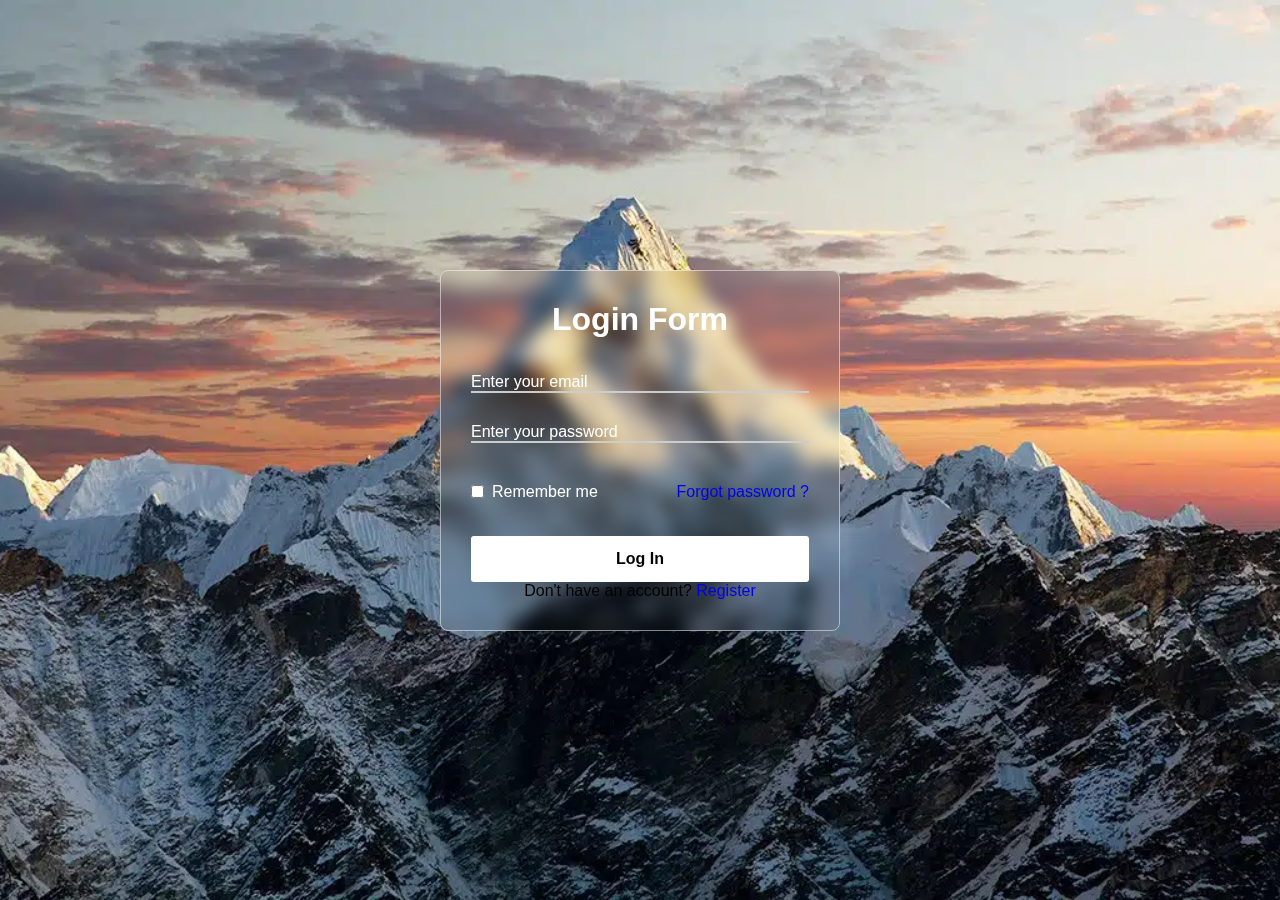
<file: Login Form/index.html>
<!DOCTYPE html>
<html lang="en">
<head>
    <meta charset="UTF-8">
    <meta name="viewport" content="width=device-width, initial-scale=1.0">
    <link rel="stylesheet" href="./style.css">
    <title>Glassmorphism login form</title>
</head>
<body>
    <div class="wrapper">
        <form action="#">
            <h2>Login Form</h2>
            <div class="input-field">
                <input type="text" required>
                <label>Enter your email</label>
             </div>
             <div class="input-field">
                <input type="password"required>
                <label>Enter your password</label>
                </div>
                <div class="forget">
                    <label for="remember">
                        <input type="checkbox" id="remember">
                        <p>Remember me</p>
                    </label>
                    <a href="#">Forgot password ?</a>
                </div>
                <button type="submit">Log In</button>
                <div class="register">
                 <p>Don't have an account? <a href="#">Register</a></p>
                </div>
               </form>
               </div>
            </body>
</html>
</file>
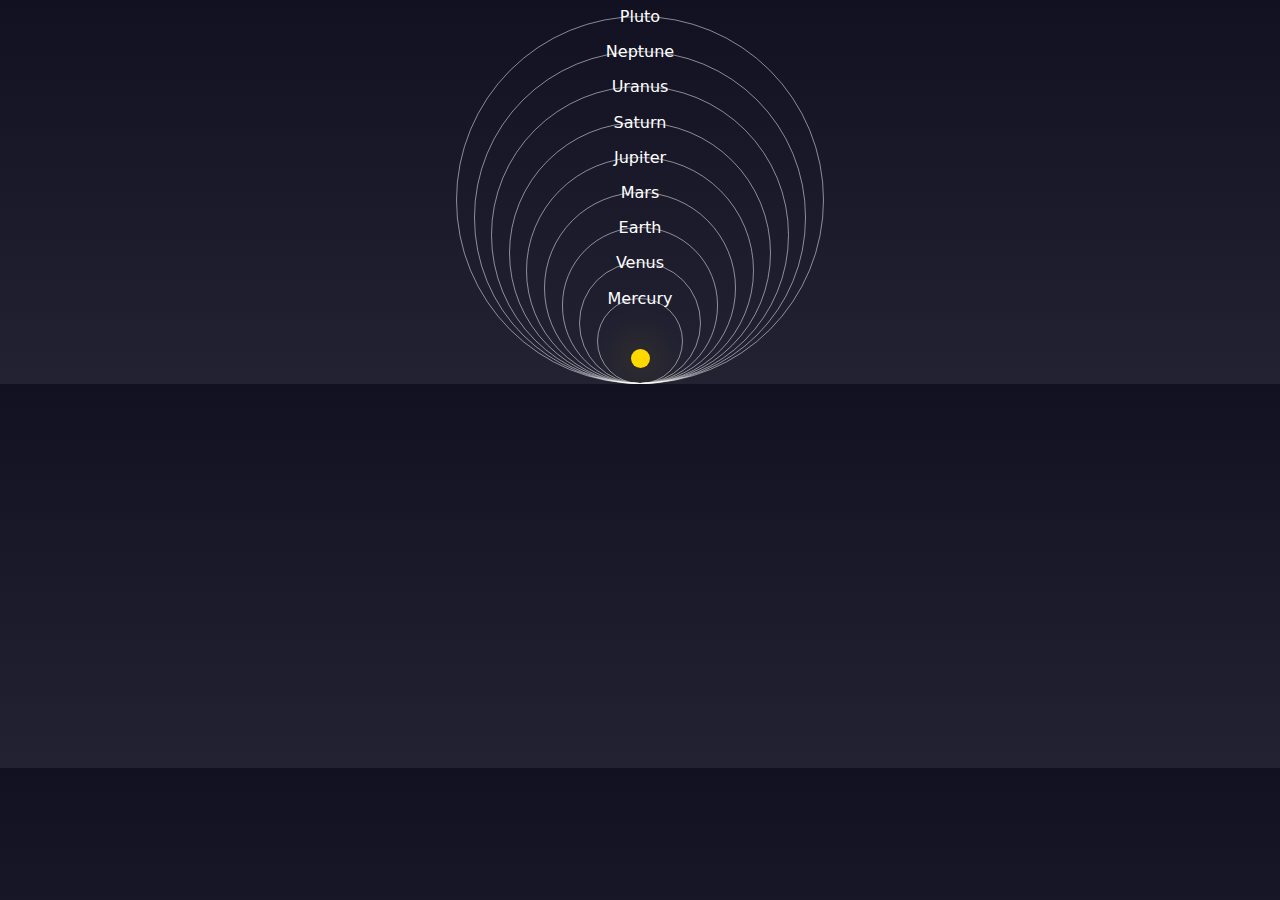
<file: Solar System/index.html>
<!DOCTYPE html>
<html lang="en">
<head>
  <meta charset="UTF-8">
  <meta name="viewport" content="width=device-width, initial-scale=1.0">
  <link rel="stylesheet" href="./style.css">
  <title>Solar System</title>
</head>
<body>

  <div class="layout">
<ol class="solar-system">
  <li class="orbit">
    <div class="label">Sun</div>
    <div class="planet sun"></div>
    </li>
    <li class="orbit">
      <div class="label">Mercury</div>
      <div class="orbit-ring"></div>
      <div class="axis">
        <div class="planet mercury"></div>
      </div>
    </li>
          <li class="orbit">
      <div class="label">Venus</div>
      <div class="orbit-ring"></div>
      <div class="axis">
        <div class="planet venus"></div>
      </div>
    </li>
        <li class="orbit">
      <div class="label">Earth</div>
      <div class="orbit-ring"></div>
      <div class="axis">
        <div class="planet earth"></div>
      </div>
        </li>
            <li class="orbit">
      <div class="label">Mars</div>
      <div class="orbit-ring"></div>
      <div class="axis">
        <div class="planet mars"></div>
      </div>
      </li>
          <li class="orbit">
      <div class="label">Jupiter</div>
      <div class="orbit-ring"></div>
      <div class="axis">
        <div class="planet jupiter"></div>
      </div>
       </li>
        <li class="orbit">
      <div class="label">Saturn</div>
      <div class="orbit-ring"></div>
      <div class="axis">
        <div class="planet saturn"></div>
      </div>
      </li>
       <li class="orbit">
      <div class="label">Uranus</div>
      <div class="orbit-ring"></div>
      <div class="axis">
        <div class="planet uranus"></div>
      </div>
      </li>
       <li class="orbit">
      <div class="label">Neptune</div>
      <div class="orbit-ring"></div>
      <div class="axis">
        <div class="planet neptune"></div>
      </div>
       </li>
        <li class="orbit">
      <div class="label">Pluto</div>
      <div class="orbit-ring"></div>
      <div class="axis">
        <div class="planet pluto"></div>
      </div>
      </li>
    </ol>
    </div>
  </body>
</html>
</file>
<file: Login Form/style.css>
@import url(https://www.atlasandboots.com/wp-content/uploads/2019/05/ama-dablam2-most-beautiful-mountains-in-the-world.jpg);

*{
    margin: 0;
    padding: 0;
    box-sizing: border-box;
    font-family: "Open Sans", sans-serif;
}

body{
    display: flex;
    align-items: center;
    justify-content: center;
    min-height: 100vh;
    width: 100%;
    padding: 0 10px;
}

body::before {
    content: "";
    position: absolute;
    width: 100%;
    height: 100%;
    background: url("image\ .webp"),#000;
    background-position: center;
    background-size: cover;
}

.wrapper {
    width: 400px;
    border-radius: 8px;
    padding: 30px;
    text-align: center;
    border: 1px solid rgba(255,255,255,0.5);
    backdrop-filter: blur(9px);
    -webkit-backdrop-filter: blur(9px);
}

form {
    display: flex;
    flex-direction: column;
}

h2{
    font-size: 2rem;
    margin-bottom: 20px;
    color: #fff;
}

.input-field{
    position: relative;
    border-bottom: 2px solid #ccc;
    margin: 15px 0;
}

.input-field label{
    position: absolute;
    top: 50%;
    left: 0;
    transform: translateY(-50%);
    color: #fff;
    font-size: 16px;
    pointer-events: none;
    transition: 0.15s ease;
}

.input-field input{
    width: 100%;
    height: 40%;
    background: transparent;
    border: none;
    outline: none;
    font-size:16px;
    color: #fff;
}

.input-field input:focus~label,
.input-field input:valid~label {
 font-size: 0.8rem;
 top: 10px;
 transform: translateY(-120%);
}

.forget {
    display: flex;
    align-items:center;
    justify-content: space-between ;
    margin: 25px 0 35px 0;
    color: #fff;
}

#remember {
    accent-color: #fff;
}

.forget label {
    display: flex;
    align-items: center;
}

.forget label p {
    margin-left: 8px;
}

.wrapper a{
    column: #efefef;
    text-decoration: none;
}

.wrapper a:hover {
    text-decoration: underline;
}

button{
    background: #fff;
    color:#000 ;
    font-weight: 600;
    border: none;
    padding: 12px 20px;
    cursor: pointer;
    border-radius: 3px;
    font-size: 16px;
    border: 2px solid transparent;
    transition: 0.3s ease;
}

button:hover {
    color:#fff;
    border-color: #fff;
    background: rgba(255,255,255,0.15);
}

.regester {
    text-align: center;
    margin-top: 30px;
    color: #fff;
}
</file>
<file: Solar System/style.css>
*{
    box-sizing: border-box;
    margin: 0;
}
body{
    font-family: system-ui, sans-serif;
    color: white;
    background: linear-gradient(to bottom,#112,#223);
}
.Lyout {
 min-height: 100dvh;
 display: grid;

 &> .solar-system {
    align-self: end;
 }
}
.solar-system{
    --sun-diameter: 12dvh;
    --sun-spacing: 0.15;

    /*define planet sizes(not to scale)*/
    --mercury-size: 0.2;
    --venus-size: 0.25;
    --earth-size: 0.25;
    --mars-size: 0.25;
    --jupiter-size: 0.75;
    --saturn-size: 0.6;
    --uranus-size: 0.4;
    --neptune-size: 0.4;
    --pluto-size:  0.1;

/* Define orbital periods (to scale)*/
--mercury-period: 0.24;
--venus-period: 0.615;
--earth-period: 5s;
--mars-period:1.88;
--jupiter-period:11.86;
--saturn-period:29.46;
--uranus-period: 84;
--neptune-period:64;
--pluto-period:248;

padding: 1rem 0 0 0;
overflow: hidden;

/* set up the grid layout*/
 display: grid;
 gap:calc(var(--sun-diameter)*0.15);
 grid-template-rows: repeat(10,auto);
 grid-template-areas: 
     "pluto"
     "neptune"
     "uranus"
     "saturn"
     "jupiter"
     "mars"
     "earth"
      "venus"
      "mercury"
      "sun";

 .orbit{
    --sun-margin:calc(var(--sun-diameter)* var(--sun-spacing));
    --planet-diameter:max(var(--planet-diameter) * var
    (--sun-diameter), 1rem);

    grid-column: 1/ -1;
    display: grid;
    grid-template-rows: subgrid;
    grid-template-columns: subgrid;
    justify-items: center;

    &:has(.sun){
        --planet-size:1;
        grid-area: sun;
        padding-block: var(--sun-margin);
        .label{
            color: transparent;
        }
    }
    &:has(.mercury){
        --planet-size: var(--mercury-size);
        --planet-duration: calc(var(--earth-duration)* var(--mercury-period));
        grid-row: mercury-start / sun-end;
        .planet,
        .label{
            grid-area: mercury;
        }
    }
    &:has(.venus){
        --planet-size: var(--venus-size);
        --planet-duration: calc(var(--earth-duration)* var
        (--venus-period));
        grid-row: venus-start /sun-end;
        .planet,
        .label{
            grid-area: venus;
        }
    }
    &:has(.earth){
        --planet-size: var(--earth-size);
        --planet-duration:var(--earth-duration);
         grid-row: earth-start /sun-end;
        .planet,
        .label{
            grid-area: earth;
        }
    }
    &:has(.mars){
        --planet-size: var(--mars-size);
        --planet-duration:calc(var(--earth-duration)* var
        (--mars-period));
        grid-row: mars-start /sun-end;
        .planet,
        .label{
            grid-area: mars;
        }
    }
    &:has(.jupiter){
        --planet-size: var(--jupiter-size);
        --planet-duration: calc(var(--earth-duration)* var
        (--jupiter-period));
        grid-row: jupiter-start /sun-end;
        .planet,
        .label{
            grid-area: jupiter;
        }
    }
    &:has(.saturn){
        --planet-size: var(--saturn-size);
        --planet-duration: calc(var(--earth-duration)* var
        (--saturn-period));
        grid-row: saturn-start /sun-end;
        .planet,
        .label{
            grid-area: saturn;
        }
    }
    &:has(.uranus){
        --planet-size: var(--uranus-size);
        --planet-duration: calc(var(--earth-duration)* 
        var(--uranus-period));
        grid-row: uranus-start /sun-end;
        .planet,
        .label{
            grid-area: uranus;
        }
    }
    &:has(.neptune){
        --planet-size: var(--neptune-size);
        --planet-duration: calc(var(--earth-duration)* 
        var(--neptune-period));
        grid-row: neptune-start /sun-end;
        .planet,
        .label{
            grid-area: neptune;
        }
    }
    &:has(.pluto){
        --planet-size: var(--pluto-size);
        --planet-duration: calc(var(--earth-duration)* var
        (--pluto-period));
        grid-row: pluto-start /sun-end;
        .planet,
        .label{
            grid-area: pluto;
        }
    }
}
.planet{
    height: var(--planet-diameter);
    aspect-ratio: 1;
    border-radius: 50%;
    /* Planet background color and shadow */
    z-index: 1;
    background-image: radial-gradient(
        circle at center 80%,
        rgb(255 255 255 /0.4),
        rgb(255  255 255 / 0)50%
        );
        &.sun{
            /* Sun specific styles */
            --sun-color:#ffd800;
            background-color: var(--sun-color);
            background-image:none;
            box-shadow: 0 0 42px 0
             color-mix(in oklch,transparent, var(--sun-color) 50%);
        }
        &.mercury {
            background-color: #989494;
        }
        &.venus{
            background-color: #e1d59d;
        }
        &.earth {
            background-color: #008bb3;
        }
        &.mars{
            background-color: #dfa272; ;
        }
        &.jupiter{
            background-color: #af7045;
        }
        &.saturn{
            background-color: #d3b57c;
        }
        &.uranus{
            background-color: #77aac4;
        }
        &.neptune{
            background-color: #3a80a4;
        }
        &.pluto{
            background-color: #989494;
        }
    }

.orbit-ring{
    /* orbit ring around each planet*/
    grid-area: 1 / 1 / -1 /-1;
    height: calc(
        2 *
        (
            100% - var(--planet-diameter)/2 -var
            (--sun-diameter) / 2  - 
            var(--sun-margin)
        )
    );
    aspect-ratio: 1;
    translate: 0 calc(var(--planet-diameter)/2);
    border-radius: 50%;
    border:1px solid rgb(255 255 255 /0.5);
    z-index: 0;
}

.axis{
    /* Rotation axis for planets */
    grid-area: 1 / 1/ -1 / -1 ;
    display: grid;
    grid-template-rows: subgrid;
    transform-origin: center
    calc(100% - var(--sun-diameter)/2 - var(--sun-margin));
    animation: orbit var(--planet-duration)linear infinite;
}

.label{
    align-self: center;
    translate: 0 -0.5lh;
    z-index: 2;
}
 }



 @keyframes orbit {
    from {
        rotate: 0turn;
    }
    to {
        rotate: 1turn;
    }
    
 }
</file>
